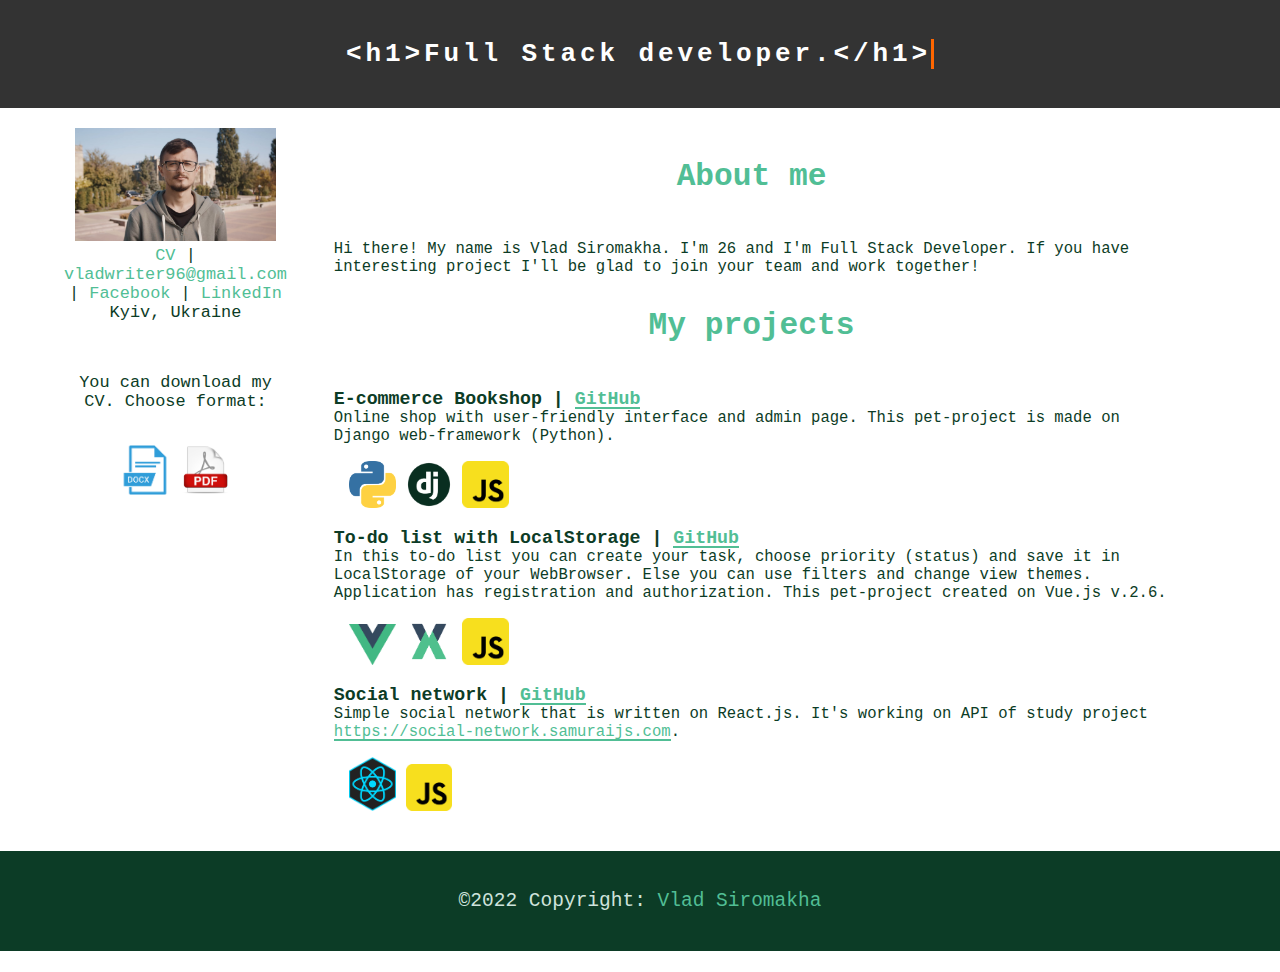
<file: index.html>
<!DOCTYPE html>
<html lang="en">
<head>
    <meta charset="UTF-8">
    <meta http-equiv="X-UA-Compatible" content="IE=edge">
    <meta name="viewport" content="width=device-width, initial-scale=1.0">
    <title>Full Stack developer</title>
    <link rel="shortcut icon" href="img/favicon.png" type="image/x-icon">
    <link rel="stylesheet" href="css/style.css">   
</head>
<body>
    <header>
        <div>
            <h1>&lt;h1&gt;Full Stack developer.&lt;/h1&gt;</h1>
        </div>
    </header>
    <main>
        <div class="wrapper">
            <div class="avatar">
                <img src="img/photo.jpg" alt="My photo">
                <div class="contacts">
                    <a  target="_blank" href="https://docs.google.com/document/d/1EXcVwz6ynqT6yhFb5vDHpr9tIkjKtH-RTOKnxQG16yM/edit?usp=sharing">CV</a> |
                    <a  target="_blank" href="mailto:vladwriter96@gmail.com">vladwriter96@gmail.com</a> |
                    <a  target="_blank" href="https://www.facebook.com/vladyslav.siromakha">Facebook</a> |
                    <a  target="_blank" href="https://www.linkedin.com/in/vladyslav-siromakha-870aaa176/">LinkedIn</a> <br>
                    Kyiv, Ukraine
                    <p>You can download my CV. Choose format:<br>
                        <div class="tech">
                          <a target="_blank" href="files/cv.docx"><img src="img/icons/docx.png" alt="cv-docx"></a>
                          <a target="_blank" href="files/cv.pdf"><img src="img/icons/pdf.png" alt="cv-pdf"></a>  
                        </div>
                    </p>
                </div>
            </div>
            <div class="content">
                <h2>About me</h2>
                <p>Hi there! My name is Vlad Siromakha. I'm 26 and I'm Full Stack Developer. If you have interesting project I'll be glad to join your team and work together!</p>
                <h2>My projects</h2>
                <h3>E-commerce Bookshop | <a class="link"  target="_blank" href="https://github.com/vladwriter/ecommerce_shop">GitHub</a></h3>
                <p>Online shop with user-friendly interface and admin page. This pet-project is made on Django web-framework (Python).</p>
                <div class="tech">
                    <img src="img/icons/python.png" alt="Python">
                    <img src="img/icons/django.png" alt="Django">
                    <img src="img/icons/js.png" alt="JavaScript">
                </div>
                <h3>To-do list with LocalStorage | <a class="link"  target="_blank" href="https://github.com/vladwriter/ITEA_vue_study/tree/itea-vue-unit-1/project-to-do">GitHub</a></h3>
                <p>In this to-do list you can create your task, choose priority (status) and save it in LocalStorage of your WebBrowser. Else you can use filters and change view themes. Application has registration and authorization. This pet-project created on Vue.js v.2.6.</p>
                <div class="tech">
                    <img src="img/icons/vue.png" alt="Vue">
                    <img src="img/icons/vuex.png" alt="Vuex">
                    <img src="img/icons/js.png" alt="JavaScript">
                </div>
                <h3>Social network | <a class="link" target="_blank" href="https://github.com/vladwriter/social-network">GitHub</a></h3>
                <p>Simple social network that is written on React.js. It's working on API of study project <a href="https://social-network.samuraijs.com/" class="link">https://social-network.samuraijs.com</a>.</p>
                <div class="tech">
                    <img src="img/icons/react.jpg" alt="React">
                    <img src="img/icons/js.png" alt="JavaScript">
                </div>
            </div>
        </div>
    </main>
    <footer>
        <p>&copy;2022 Copyright: <a class="link" target="_blank" href="https://docs.google.com/document/d/1EXcVwz6ynqT6yhFb5vDHpr9tIkjKtH-RTOKnxQG16yM/edit#">Vlad Siromakha</a></p> 
    </footer>
</body>
</html>
</file>
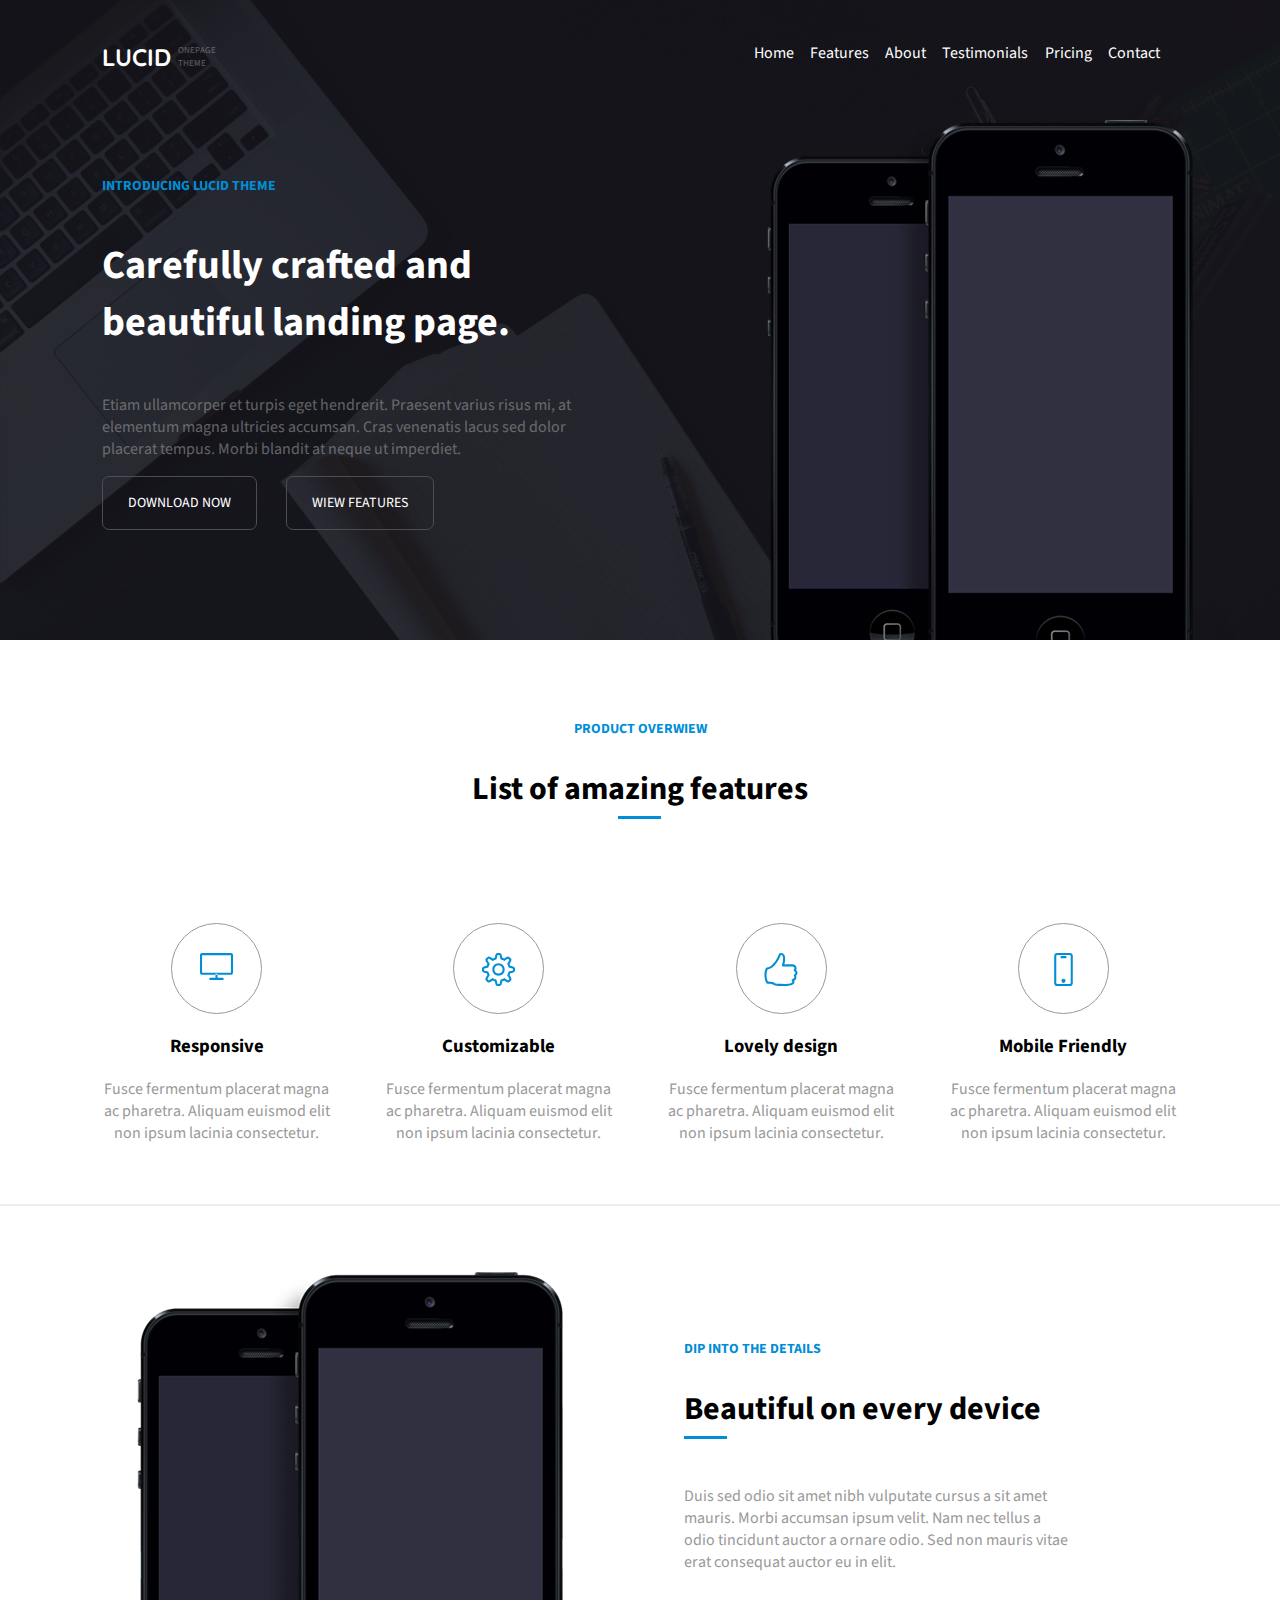
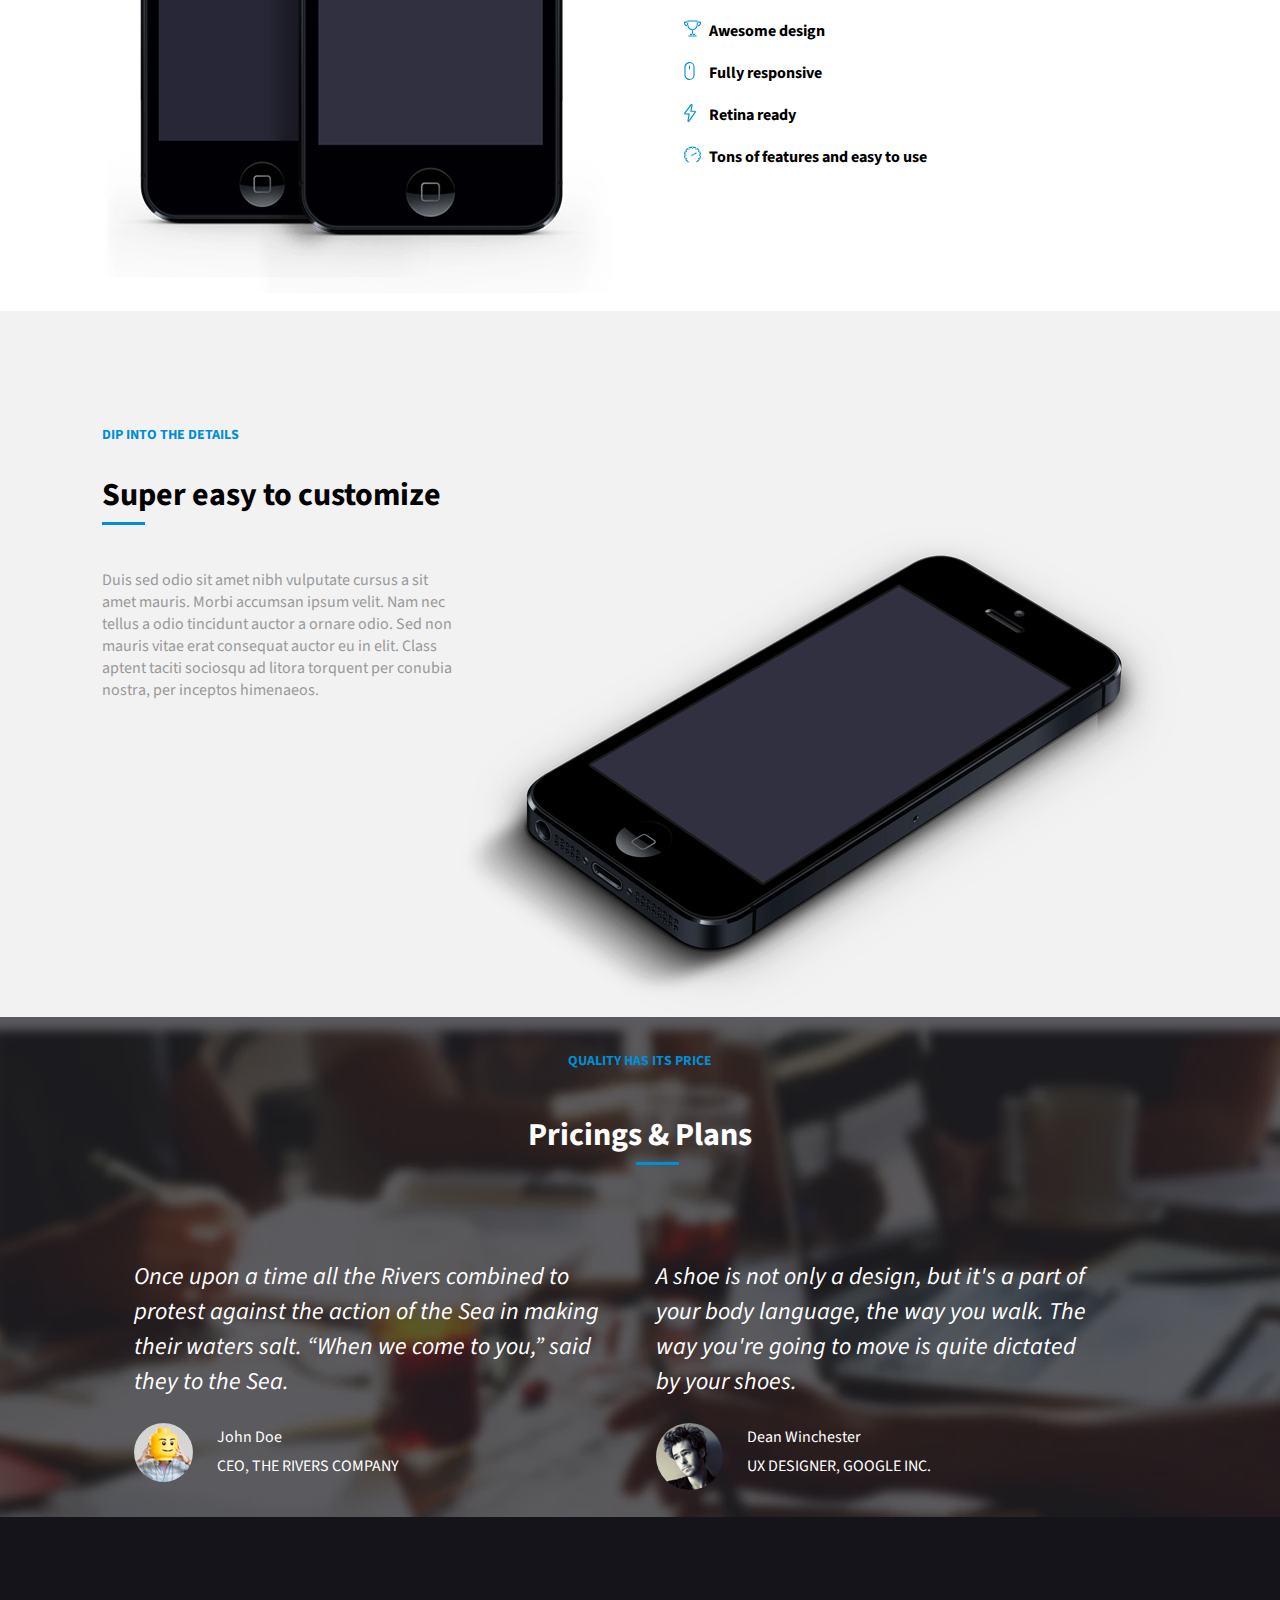
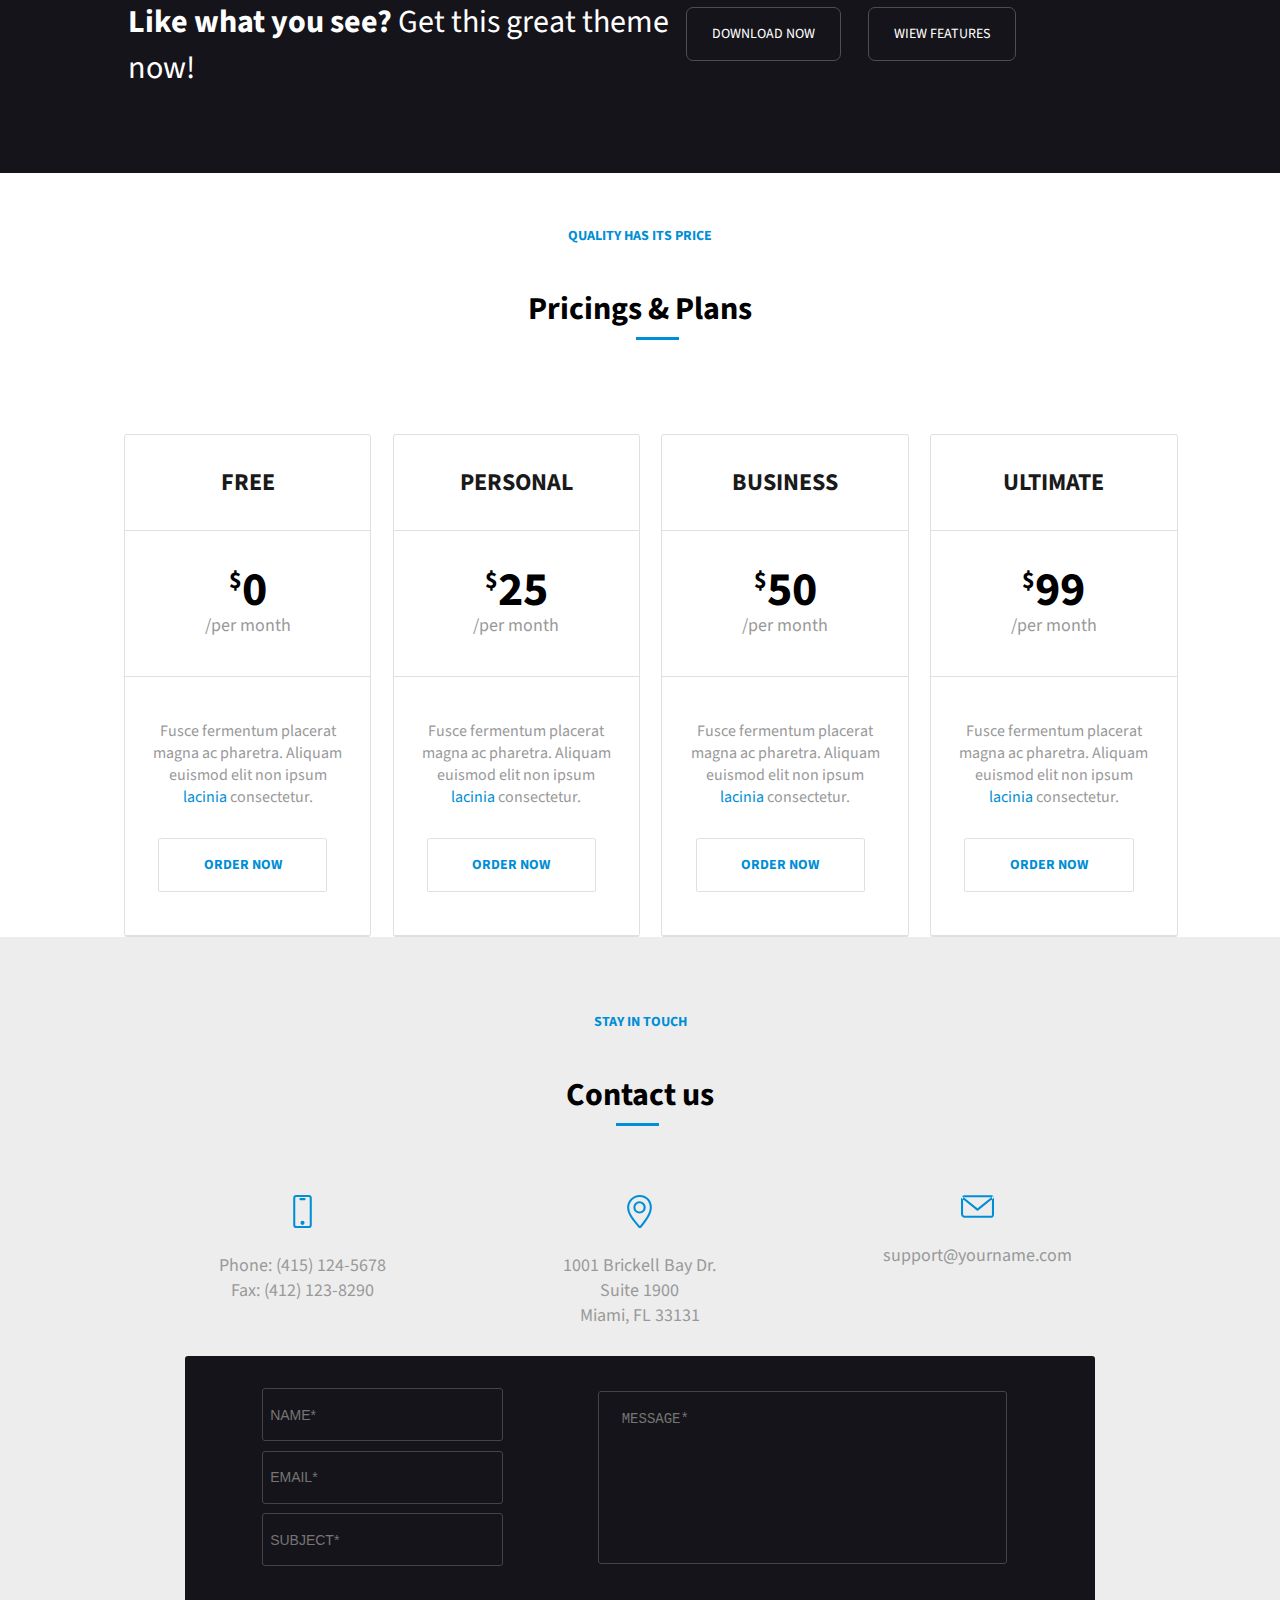
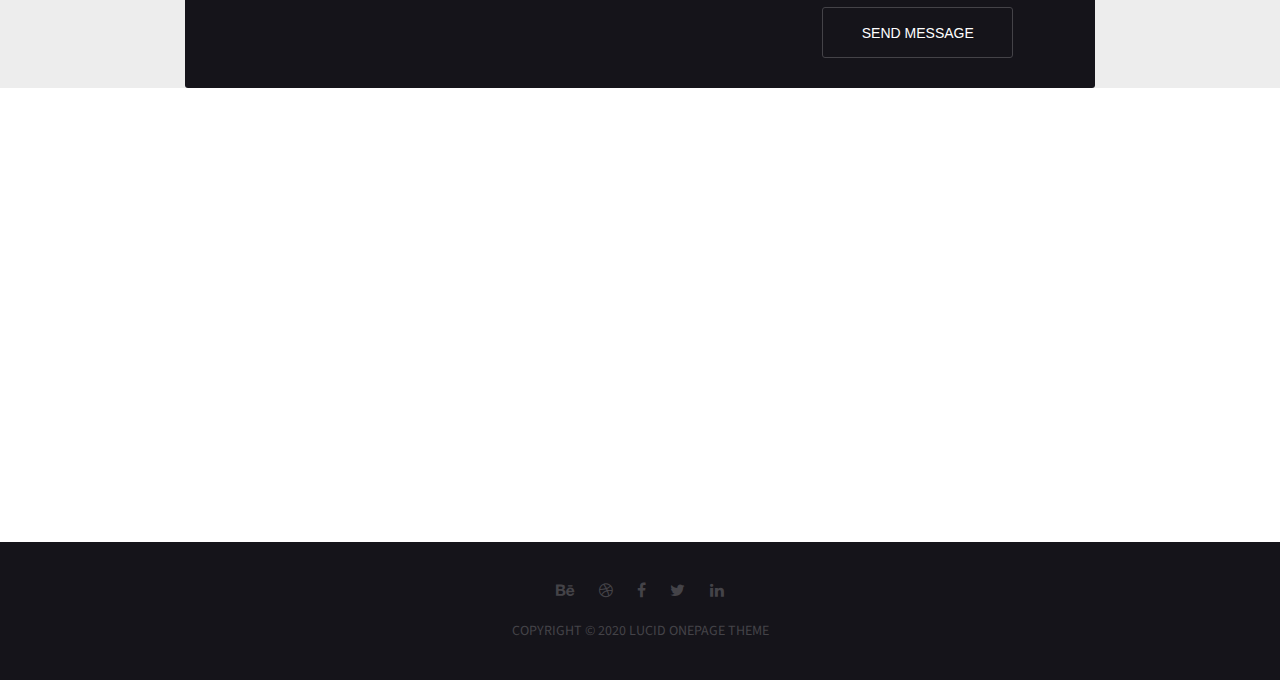
<file: landing/index.html>
<!DOCTYPE html>
<html lang="en">
<head>
	<meta charset="UTF-8">
	<meta name="keywords" content="iPhone5, Apple, device">
	<meta name="description" content="This site about iPhone5">
	
	<title>New Project</title>
	<link href="img/png/favicon.png" rel="shortcut icon" type="image/x-icon">
	<link href="https://fonts.googleapis.com/css?family=Source+Sans+Pro&display=swap" rel="stylesheet">
	<link href="https://fonts.googleapis.com/css?family=Quicksand&display=swap" rel="stylesheet">
	<link rel="stylesheet" href="https://maxcdn.bootstrapcdn.com/font-awesome/4.5.0/css/font-awesome.min.css">
	<link href="css/main.css" rel="stylesheet">
	<link href="css/responsive.css" rel="stylesheet" media="screen">
</head>
<body>
	<header class="header">
		<section class="home__top">
			<div class="logo">
				<div class="logo__name">Lucid</div>
				<div class="logo__title">onepage <br>theme</div>
			</div>
			<nav class="navigation">
				<ul>
					<li class="navigation__item">
						<a href="#" class="navigation__link">Home</a>
					</li>
					<li class="navigation__item">
						<a href="#Features" class="navigation__link">Features</a>                           
					</li>
					<li class="navigation__item">
						<a href="#About" class="navigation__link">About</a>
					</li>
					<li class="navigation__item">
						<a href="#Testimonials" class="navigation__link">Testimonials</a>
					</li>
					<li class="navigation__item">
						<a href="#Pricing" class="navigation__link">Pricing</a>
					</li>
					<li class="navigation__item">
						<a href="#Contact" class="navigation__link">Contact</a>
					</li>
				</ul>
			</nav>
		</section>
		<section class="home__content">
			<p class="home__title title">
				introducing lucid theme
			</p>
			<h1>
				Carefully crafted and beautiful landing page.
			</h1>
			<p class="home__description">
				Etiam ullamcorper et turpis eget hendrerit. Praesent varius risus mi, at elementum magna ultricies accumsan. Cras venenatis lacus sed dolor placerat tempus. Morbi blandit at neque ut imperdiet.
			</p>
			<div>
				<a href="#" class="button">
					download now
				</a>
				<a href="#" class="button">
					wiew features
				</a>
			</div>
		</section>
	</header>
	<main>
		<section class="features" id="Features">
			<p class="title">
				product overwiew
			</p>
			<h2>
				List of amazing features
			</h2>
			<div class="features__list">
				<div class="feature__item">
					<div class="feature__icon">
						<img src="img/svg/Monitor.svg" alt="Monitor" class="feature__img">
					</div>
					<h3 class="feature__title">
						Responsive
					</h3>
					<p class="feature__description">
						Fusce fermentum placerat magna ac pharetra. Aliquam euismod elit non ipsum lacinia consectetur.
					</p>
				</div>
				<div class="feature__item">
					<div class="feature__icon">
						<img src="img/svg/Settings.svg" alt="Settings" class="feature__img">
					</div>
					<h3 class="feature__title">
						Customizable
					</h3>
					<p class="feature__description">
						Fusce fermentum placerat magna ac pharetra. Aliquam euismod elit non ipsum lacinia consectetur.
					</p>
				</div>
				<div class="feature__item">
					<div class="feature__icon">
						<img src="img/svg/Like.svg" alt="Like" class="feature__img">
					</div>
					<h3 class="feature__title">
						Lovely design
					</h3>
					<p class="feature__description">
						Fusce fermentum placerat magna ac pharetra. Aliquam euismod elit non ipsum lacinia consectetur.
					</p>
				</div>
				<div class="feature__item">
					<div class="feature__icon">
						<img src="img/svg/Phone.svg" alt="Phone" class="feature__img">
					</div>
					<h3 class="feature__title">
						Mobile Friendly
					</h3>
					<p class="feature__description">
						Fusce fermentum placerat magna ac pharetra. Aliquam euismod elit non ipsum lacinia consectetur.
					</p>
				</div>
			</div>
		</section>
		<div class="delimiter">
		</div>
		<section class="about-top" id="About">
			<img src="img/png/devices.png" alt="IPhone" class="about-top__iphone">
			<div class="about-top__content">
				<p class="title">dip into the details</p>
				<h2>Beautiful on every device</h2>
				<p class="about-top__description">
					Duis sed odio sit amet nibh vulputate cursus a sit amet mauris. Morbi accumsan ipsum velit. Nam nec tellus a odio tincidunt auctor a ornare odio. Sed non  mauris vitae erat consequat auctor eu in elit.       
				</p>
				<ul class="about-top__list">
					<li class="about-top__list-item">Awesome design</li>
					<li class="about-top__list-item">Fully responsive</li>
					<li class="about-top__list-item">Retina ready</li>
					<li class="about-top__list-item">Tons of features and easy to use</li>
				</ul>
			</div>
		</section>
		<section class="about-bottom">
			<div class="about-bottom__content">
				<p class="title">
					dip into the details
				</p>
				<h2>
					Super easy to customize
				</h2>
				<p class="about-bottom__description">
					Duis sed odio sit amet nibh vulputate cursus a sit amet mauris. Morbi accumsan ipsum velit. Nam nec tellus a odio tincidunt auctor a ornare odio. Sed non  mauris vitae erat consequat auctor eu in elit. Class aptent taciti sociosqu ad litora torquent per conubia nostra, per inceptos himenaeos.
				</p>
			</div>
			<img src="img/png/iPhone5.png" alt="IPhone" class="about-bottom__iphone">
		</section>
		<section class="testimonials flex-center" id="Testimonials">
			<p class="title">
				quality has its price 
			</p>
			<h2>
				Pricings & Plans
			</h2>
			<div class="testimonial_palel">
				<div class="testimonial-item">
					<p class="testimonial-item__content">
						Once upon a time all the Rivers combined to protest against the action of the Sea in making their waters salt. “When we come to you,” said they to the Sea.
					</p>
					<div class="author">
						<img src="img/png/Warstwa7.png" alt="John Doe" class="author-photо">
						<div class="author-profile">
							<span class="author-name">John Doe</span><br>
							<span class="author-company">CEO, THE RIVERS COMPANY</span>
						</div>
					</div>
				</div>
				<div class="testimonial-item">
					<p class="testimonial-item__content">
						A shoe is not only a design, but it's a part of your body language, the way you walk. The way you're going to move is quite dictated by your shoes.
					</p>
					<div class="author">
						<img src="img/png/Warstwa16.png" alt="Dean Winchester" class="author-photо">
						<div class="author-profile">
							<span class="author-name">Dean Winchester</span><br>
							<span class="author-company">UX DESIGNER, GOOGLE INC.</span>
						</div>
					</div>
				</div>
			</div>
		</section>
		<section class="eye-catcher">
			<p><span>Like what you see?</span> Get this great theme now!</p>
			<div class="home__buttons">
				<a href="#" class="button">
					download now
				</a>
				<a href="#" class="button">
					wiew features
				</a>
			</div>
		</section>
		<section class="pricings flex-center" id="Pricing">
			<p class="title">
				quality has its price
			</p>
			<h2>
				Pricings & Plans
			</h2>
			<div class="pricings-plans">
				<div class="pricings-plans__item">
					<div class="plan-name">
						Free
					</div>
					<div class="plan-price">
						<span>$</span>0<br>
						<span>/per month</span>
					</div>
					<div class="plan-description">
						Fusce fermentum placerat magna ac pharetra. Aliquam euismod elit non ipsum <a href="#">lacinia</a> consectetur.
						<a href="#" class="button">
						order now
						</a>
					</div>
				</div>
				<div class="pricings-plans__item">
					<div class="plan-name">
						Personal
					</div>
					<div class="plan-price">
						<span>$</span>25<br>
						<span>/per month</span>
					</div>
					<div class="plan-description">
						Fusce fermentum placerat magna ac pharetra. Aliquam euismod elit non ipsum <a href="#">lacinia</a> consectetur.
						<a href="#" class="button">
						order now
						</a>
					</div>
				</div>
				<div class="pricings-plans__item">
					<div class="plan-name">
						Business
					</div>
					<div class="plan-price">
						<span>$</span>50<br>
						<span>/per month</span>
					</div>
					<div class="plan-description">
						Fusce fermentum placerat magna ac pharetra. Aliquam euismod elit non ipsum <a href="#">lacinia</a> consectetur.
						<a href="#" class="button">
						order now
						</a>
					</div>
				</div>
				<div class="pricings-plans__item">
					<div class="plan-name">Ultimate</div>
					<div class="plan-price">
						<span>$</span>99<br>
						<span>/per month</span>
					</div>
					<div class="plan-description">
						Fusce fermentum placerat magna ac pharetra. Aliquam euismod elit non ipsum <a href="#">lacinia</a> consectetur.
						<a href="#" class="button">
						order now
						</a>
					</div>
				</div>
			</div>
		</section>
		<section class="contact flex-center" id="Contact">
			<p class="title">
				stay in touch
			</p>
			<h2>
				Contact us
			</h2>
			<div class="contacts">
				<div class="contacts__item">
					<img src="img/svg/Phone.svg" alt="">
					<p>
						Phone: (415) 124-5678<br>Fax: (412) 123-8290
					</p>
				</div>
				<div class="contacts__item">
					<img src="img/svg/Pointer.svg" alt="">
					<p>
						1001 Brickell Bay Dr.<br>
						Suite 1900<br>
						Miami, FL 33131
					</p>
				</div>
				<div class="contacts__item">
					<img src="img/svg/Envelope.svg" alt="">
					<p>
						support@yourname.com
					</p>
				</div>
			</div>
			<form action="#" method="POST">
				<div class="form-input-panel">
					<div>
						<input type="text" id="name" required="required" placeholder="Name*" autocomplete="off"><br>
						<input type="email" id="email" required="required" placeholder="Email*" autocomplete="off"><br>
						<input type="text" id="subject" required="required" placeholder="Subject*"><br>
					</div>
					<textarea name="message" id="message" cols="30" rows="5" required="required" placeholder="Message*"></textarea>
				</div>
				<input type="submit" value="send message">
			</form>
		</section>
		<iframe class="map" src="https://www.google.com/maps/embed?pb=!1m18!1m12!1m3!1d3593.2103214132944!2d-80.19130798546738!3d25.763615714810214!2m3!1f0!2f0!3f0!3m2!1i1024!2i768!4f13.1!3m3!1m2!1s0x88d9b6823bcf83f7%3A0xef0b288e10bb269c!2s1001%20Brickell%20Bay%20Dr%20%231900%2C%20Miami%2C%20FL%2033131%2C%20USA!5e0!3m2!1sen!2sua!4v1591381775925!5m2!1sen!2sua"  frameborder="0" style="border:0;" allowfullscreen="" aria-hidden="false" tabindex="0">
		</iframe>
	</main>
	<footer>
		<div class="social-icons">
			<a href="https://www.behance.net/" ><i class="fa fa-behance"></i></a>
			<a href="https://www.dribbble.com/"><i class="fa fa-dribbble"></i></a>
			<a href="https://www.facebook.com/"><i class="fa fa-facebook"></i></a>
			<a href="https://www.twitter.com/"><i class="fa fa-twitter"></i></a>
			<a href="https://www.linkedin.com/"><i class="fa fa-linkedin"></i></a>
		</div>
		<div class="copyright">copyright © 2020 lucid onepage theme</div>
	</footer>
</body>
</html>
</file>
<file: css/style.css>
* {
  margin: 0;
  padding: 0;
  font-family: monospace;
}

header {
  background: #333;
  padding: 3em;
  display: flex;
  justify-content: center;
}

header h1 {
  color: #fff;
  overflow: hidden;
  border-right: .15em solid #ff6600;
  white-space: nowrap;
  margin: 0 auto;
  letter-spacing: .15em;
  animation: typing 3.5s steps(30, end), blink-caret 0.5s step-end infinite;
}

@keyframes typing {
  from {
    width: 0;
  }
  to {
    width: 100%;
  }
}

@keyframes blink-caret {
  from, to {
    border-color: transparent;
  }
  50% {
    border-color: #ff6600;
  }
}
@keyframes animateLink { 
  50%{
    margin-left: 100%;
    width:0%;
    }
  51%{
    margin-left: 0%;
    width:0%;
  }
  100%{
    width:100%;
    }
  }
main .wrapper {
  display: flex;
  justify-content: space-between;
  width: 90%;
  margin: 1.5em auto;
  color: #0C3C26;
}

main .wrapper .avatar {
  width: 35%;
  text-align: center;
  font-size: 1.3em
}

main .wrapper .avatar > img {
  width: 90%;
}
main .wrapper .contacts p{
  padding: 3em 0 1em;
}
main .wrapper .content{
  padding: 0 3em;
  font-size: 1.2em;
}
main .wrapper .content h2{
  text-align: center;
  font-size: 2em;
  padding: 1em 0 1.5em;
  color: #51be95;
}
main .wrapper .avatar a,
main .wrapper .content .link, 
footer .link{
  position: relative;
  color: #51be95;
  text-decoration: none;
}
main .wrapper .content .link::before{
  position: absolute;
  bottom: 0;
  content: '';
  display: inline-block;
  width: 100%;
  height: 2px;
  background: #51be95;

}
main .wrapper .content .link:hover::before{
  animation: 0.8s ease-in-out animateLink;
}
main .tech{
  padding: 1em;
}
main .tech img{
  width: 3em;
  transition: .5s ease-in-out transform;
}
main .tech img:hover{
  transform: scale(-1, 1)
}
footer{
  background-color: #0C3C26;
  text-align: center;
  padding: 2em;
  color: #CFE3DC;
  font-size: 1.5em;
}
</file>
<file: landing/css/main.css>
body{
	font-family: 'Source Sans Pro', sans-serif;
	font-size: 16px;
	width:1440px;
	margin: 0;
	padding: 0;
}
section{
	margin: 0 134px;
}
ul{
	margin: 0;
}
p{
	color: #999999;
}

/* HEADER */
.header{
	width: 1440px;
	height: 640px;
	color:#ffffff;
	background: url(../img/png/devices.png) no-repeat 87% 120px;
}
.header::after{
	width: 1440px;
	height: 640px;
	content: "";
	position: absolute;
	top: 0; bottom: 0; left: 0; right: 0;
	background-color: #15141A;
	background-size: cover;
	z-index: -2;
} 
.header::before{
	width: 1440px;
	height: 640px;
	background-image: url(../img/png/photo1.png);
 	opacity: 0.1;
	content: "";
	position: absolute;
	top: 0; bottom: 0; left: 0; right: 0;
	background-size: cover;
	z-index: -1;
}
.home__top{
	display: flex;
	justify-content: space-between;
	padding-top: 42px;
}
.logo{
	width: 125px;
	display: flex;
	justify-content: left;
	align-items: center;
}
.logo__name{
	font-family: 'Quicksand', sans-serif;
	font-size: 24px;
	font-weight: bold;
	text-transform: uppercase;
	margin-right: 7px;
}
.logo__title{
	font-size: 9px;
	text-align: left;
	text-transform: uppercase;
	opacity: 0.3;
}
.navigation>ul{
	display: flex;
	justify-content: space-between;
	list-style: none;
}
.navigation__item{
	margin-left: 25px;
}
.navigation__link{
	position: relative;
	text-decoration: none;
	color:#ffffff;
}
.navigation__link:hover::before{
	content: "";
	display: inline-block;
	height: 3px;
	background-color: #008ED6;
	position: absolute;
	top: 28px;
	left: 0;
	right:0;
}
.home__content{
	margin-top: 90px;
	display: flex;
	flex-direction: column;
	width: 480px;
}
.title{
	font-size: 14px;
	font-weight: bold;
	text-transform: uppercase;
	color:#008ED6;
}
h1{
	font-size: 40px;
}
.home__description{
	opacity:0.6;
}
.home__buttons{
	margin-top: 2.5em;
}
.button{
	display: inline-block;
	border: solid 1px #4D4E53;
	border-radius: 0.5em;
	padding: 21px 31px;
	text-decoration: none;
	text-transform: uppercase;
	color: #ffffff;
	font-size: 14px;
	margin-right: 10px;
}
.button:hover{
	background-color:#008ED6;
}

/* MAIN CONTENT */
.flex-center{
	display: flex;
	flex-direction: column;
	align-items: center;
}
.features{
	padding-top: 65px;
	padding-bottom: 25px;
}
.features> .title, .features> h2{
	text-align: center;
}
h2{
	font-size: 32px;
	position: relative;
}
h2::before{
	content: "";
	display: inline-block;
	height: 3px;
	width: 43px;
	background-color: #008ED6;
	position: absolute;
	top: 58px;
}
.features> h2::before{
	left: 48%;
}
.features__list{
	display: flex;
	justify-content: space-between;
	text-align: center;
	padding-top: 85px;
}
.feature__item{
	width:229px;
	height: 256px;
}
.feature__icon{
	display: inline-block;
	border: 1px solid #999999;
	border-radius: 50%;
	width:89px;
	height: 89px;
}
.feature__img{
	position: relative;
	top:32%;
}
.delimiter{
	margin:0;
	padding: 0;
	width: 100%;
	height: 2px;
	background-color: #EDEDED;
}
.about-top{
	display: flex;
	justify-content: left;
	padding-top: 66px;
	padding-bottom: 18px;
}
.about-top__content{
	margin-top: 53px;
	margin-left: 72px;
	width: 36%;
}
.about-top__description{
	padding: 7% 0;
}
.about-top__list{
	list-style: none;
	padding-left: 0;

}
.about-top__list-item{
	margin-top: 20px;
	padding-left:25px;
	font-weight: bold;
}
.about-top__list-item:first-child{
	background: url(../img/svg/Cup.svg) no-repeat;
}
.about-top__list-item:nth-child(2){
	background: url(../img/svg/Mouse.svg) no-repeat;
}
.about-top__list-item:nth-child(3){
	background: url(../img/svg/Energy.svg) no-repeat;
}
.about-top__list-item:last-child{
	background: url(../img/svg/Speedometer.svg) no-repeat;
}
.about-bottom{
	display: flex;
	justify-content: left;
	padding: 34px 134px;
	background-color: #F2F2F2;
	margin:0;
}
.about-bottom__content{
	margin-top: 100px;
}
.about-bottom__description{
	padding: 7% 0;
}
.testimonials{
	margin:0;
	height: 500px;
	padding: 0 134px;
	position: relative;
}
.testimonials:after{
	width: 1440px;
	height: 500px;
	content: "";
	position: absolute;
	top: 0; bottom: 0; left: 0; right: 0;
	background: url(../img/png/Warstwa8.webp) no-repeat;
	height: 500px;
	box-sizing: cover;
	z-index: -2;
	
} 
.testimonials:before{
	width: 1440px;
	height: 500px;
	opacity: 0.7;
	background-color: #15141A;
	content: "";
	position: absolute;
	top: 0; bottom: 0; left: 0; right: 0;
	background-size: cover;
	z-index: -1;
}
.testimonials .title{
	margin-top: 34px;
}
.testimonials>h2{
	color: #ffffff;
}
.testimonials>h2::before{
	left: 48%;
}
.testimonial_palel{
	padding-top: 5%;
	display: flex;
	justify-content: space-between;
}
.testimonial-item>p{
	font-size: 24px;
	color: #ffffff;
	font-style: italic;
	width: 90%;
}
.author-photо{
	border-radius: 50%;
	float: left;
	margin-right: 24px; 
}
.author-profile{
	color: #ffffff;
	line-height: 1.8em;
}
.eye-catcher{
	margin:0;
	padding: 50px 134px;
	background-color: #15141A;
	display: flex;
	justify-content: space-between;
}
.eye-catcher>p{
	color: #ffffff;
	font-size: 36px;
}
.eye-catcher>p>span{
	font-weight: bold;
}
.pricings{
	padding-top: 3%;
}
.pricings>h2::before{
	left: 48%;
}
.pricings-plans{
	display: flex;
	justify-content: space-between;
	margin-top: 7%;
}
.pricings-plans__item{
	border: solid 1px #E0E0E0;
	border-radius: 1%;
	margin-left: 2%;
}
.plan-name{
	font-size: 24px;
	font-weight: bold;
	text-transform: uppercase;
	text-align: center;
	color: #1A1A1A;
	padding:30px 0;
	border-bottom: solid 1px #E0E0E0;
}
.plan-price{
	padding: 15% 25% 15%;
	text-align: center;
	font-size: 48px;
	font-weight: bold;
	border-bottom: solid 1px #E0E0E0;
	line-height: 55%;
}
.plan-price>span:first-child{
	vertical-align: super;
	font-size: 24px;
}
.plan-price>span:last-child{
	font-size: 18px;
	color: #999999;
	font-weight: normal;
}
.plan-description{
	font-size: 18px;
	color: #999999;
	text-align: center;
	padding: 43px 25px;
	border-bottom: solid 1px #E0E0E0;
}
.plan-description>a{
	text-decoration: none;
	color: #008ED6;
}
.plan-description> .button{
	margin-top: 15%;
	width: 60%;
	border: solid 1px #E0E0E0;
	border-radius: 3%;
	color: #008ED6;
	font-size: 14px;
	font-weight: bold;
}
.pricings-plans__item:hover>.plan-name{
	color: #008ED6;
}
.pricings-plans__item:hover>.plan-price, .pricings-plans__item:hover>.plan-price>span:last-child, .pricings-plans__item:hover>.plan-description>.button{
	background-color: #008ED6;
	color: #ffffff;
}
.contact{
	position: relative;
	margin:0;
	padding: 61px 134px 0;
	background-color: #EDEDED;
}
.contact>h2::before{
	left: 34%;
}
.contacts{
	display: flex;
	width: 100%;
	justify-content: space-around;
	padding-top: 5%;
}
.contacts__item{
	text-align: center;
	font-size: 18px;
	width: 25%;
}
form{
	display: block;
	border-radius: 3px;
	width:90%;
	height: 85%;
	margin-top: 1%;
	padding-bottom: 3%;
}
.form-input-panel{
	display: flex;
	justify-content: space-between;
	margin:3%;
	padding: 0 5%;
	height: 40%;
}
form, input, textarea{
	background-color: #15141A;
	color: #606062;
	text-transform: uppercase;
	font-size: 14px;
}
input[type=text], input[type=email]{
	width: 230px;
	height: 25%;
}
input[type=text], input[type=email], textarea{
	margin: 2%;
	padding-left: 3%;
	border: solid 1px #444348;
	border-radius: 3px;
}
textarea{
	width: 50%;
	height: 150px;
	margin-left: 4%;
	margin-top: 1%;
	padding-top: 2.5%;
	resize: none;
}
input[type=submit]{
	height: 51px;
	width: 21%;
	float: right;
	margin-right: 9%;
	background-color: #15141A;
	color: #ffffff;
	border: none;
	border-radius: 3px;
	font-size: 14px;
	border: solid 1px #444348;
}
input[type=submit]:hover{
	background-color: #008ED6;
	color: #ffffff;
}
.map{
	width: 1440px;
	height: 460px;
	margin-bottom: -1%;
}
footer{
	padding: 3% 0;
	background-color: #15141A;
	width: 100%;
	height: 3%;
	display: flex;
	flex-direction: column;
	justify-content: space-around;
	align-items: center;
}
.social-icons{
	display: flex;
	justify-content: space-around;
	width: 15%;
}
.social-icons>a{
	display: inline-block;
}
.fa{
	color: #444348;
}
.fa:hover{
	color: #008ED6;
}
.copyright{
	padding-top: 1.5%;
	font-size: 14px;
	text-transform: uppercase;
	color: #444348;
}
</file>
<file: landing/css/responsive.css>
@media screen and (max-width: 1280px) {
	body, header, footer{
			width: 100%;
	}
	section{
		margin: 0 8%;
	}
	h2::before{
		top:110%;
	}
	.header{
		width:100%;
		background-position: 95% 120px;
	}
	.header::after, .header::before{
		width: 100%;
	}
	.navigation__item{
		margin-left: 5%;
	}
	.eye-catcher{
		padding: 50px 10%;
	}
	.eye-catcher>p{
		font-size: 2em;
	}
	.home__buttons{
		width:50%;
	}
	.button{
		padding: 16px 25px;
		margin-right: 5%;
	}
	.home__top{
		width:75%;
	}
	.home__content{
		width: 40%;
	}
	.about-bottom{
		padding: 0 8%;
	}
	.about-bottom>img{
		width: 70%;
		margin-top: 20%;
	}
	.testimonials:after, .testimonials:before{
		width: 100%;
	}
	.plan-description{
		font-size: 16px;
	}
	.map{
		width: 100%;
	}
}

@media screen and (max-width: 992px) {
	body{
		font-size: 14px;
	}
	h1{
		font-size: 30px;
	}
	h2{
		font-size: 24px;
	}
	.header{
		background-size: 460px 560px;
		background-position: 110% 180px;	
	}
	.home__content{
	margin-top: 10%;
	}
	.home__content>div>a, .home__buttons>a{
		margin-top: 3%;
		width: 120px;
	}
	.home__description{
		color: #ffffff;
	}
	.features{
		padding-top: 3%;
		padding-bottom: 2%;
	}
	.features__list{
		padding-top: 5%;
	}
	.feature__item{
		margin-left: 2%;
	}
	.feature__description{
		color: #000000;
	}
	.about-top>img{
		width: 460px;
		height: 560px;
	}
	.about-top__content{
		margin-top: 0;
		margin-left: 1%;
	}
	.about-top__description, .about-bottom__description{
		color: #000000;
	}
	.about-bottom{
		padding: 2% 8%;
	}
	.about-bottom__content{
		margin-top: 2%;
	}
	.about-bottom>img{
		margin-top: 2%;
	}
	.testimonials{
		height: 360px;
		padding: 0 8%;
	}
	.testimonial-item>p{
		font-size: 16px;
	}
	.testimonial_palel{
		padding-top: 1%;
	}
	.eye-catcher{
		padding: 2% 8%;
	}
	.eye-catcher>p{
		font-size: 1.5em;
	}
	.home__buttons{
		margin: 2% 0 0 2%;
		width: 50%;
	}
	.plan-name{
		font-size: 20px;
		padding: 3% 0;
	}
	.plan-price{
		padding: 10% 18% 10%;
		font-size: 36px;
	}
	.pricings{
		margin-bottom: 2%;
	}
	.plan-description{
		font-size: 14px;
		padding: 2% 2%;
		color: #000000;
	}
	.plan-description> .button{
		margin-top: 10%;
		border-radius: 3px;
		font-size: 14px;
	}
	.contact{
		padding: 2% 8% 0;
	}
	.map{
		height: 360px;
	}
}
</file>
